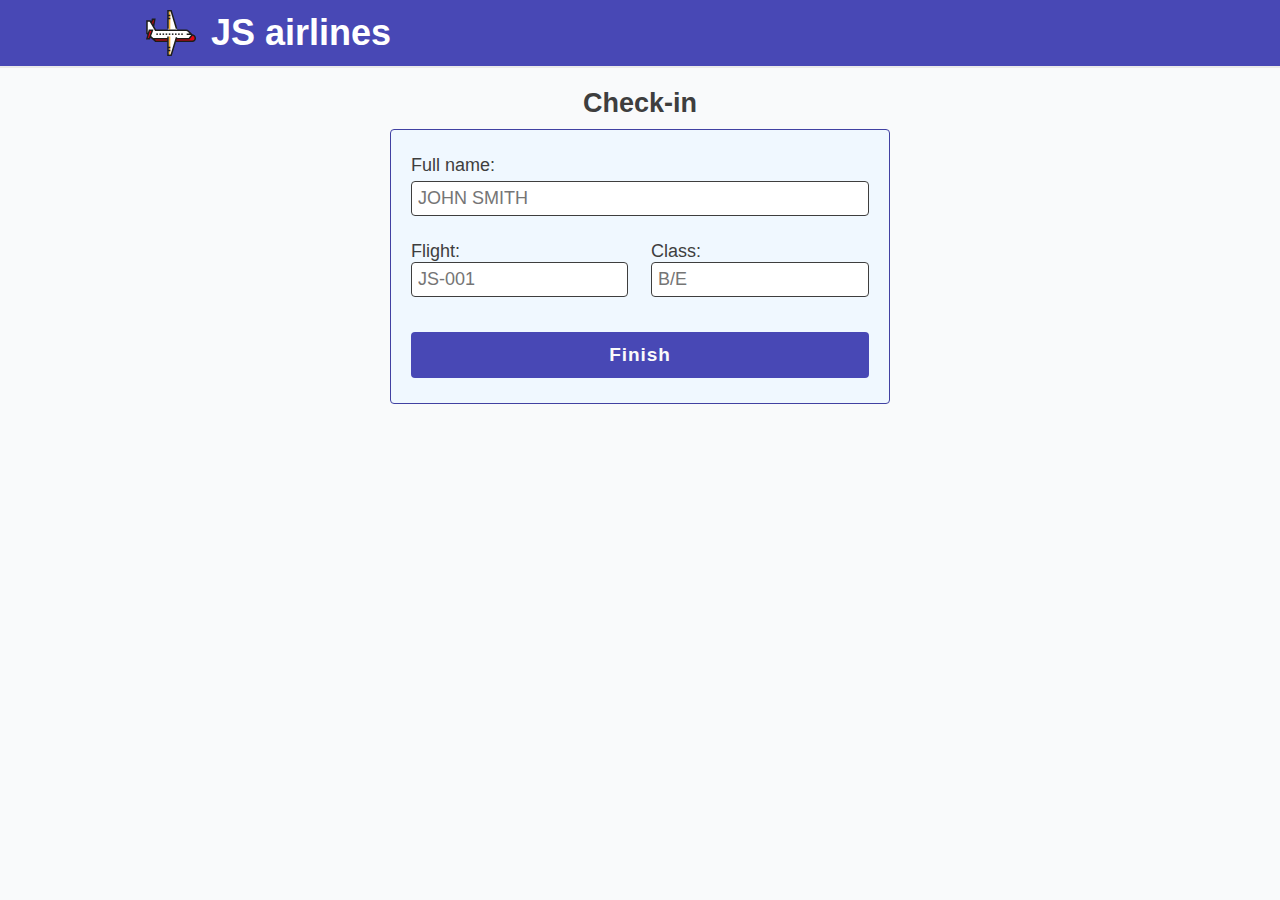
<file: check-in/index.html>
<!DOCTYPE html>
<html>
<head>
    <meta charset="UTF-8">
    <meta name="viewport" content="width=device-width, initial-scale=1.0">
    <title>Check-in</title>
    <link rel="shortcut icon" href="img/plane.svg" type="image/x-icon">
    <link rel="stylesheet" href="style.css">
</head>
<body>
    <header>
        <div class="container">
            <div class="header-wrap">
                <img src="img/plane.svg" height="50px">
                <h1>JS airlines</h1>
            </div>
        </div>
    </header>
    <main>
        <div class="main-wrap">
            <h2>Check-in</h2>
            <form>
                <label for="full-name">Full name:</label>
                <input id="full-name" placeholder="John Smith" value="">
                <div class="flight-info">
                    <label for="flight">Flight:
                        <input id="flight" placeholder="JS-001" value="">
                    </label>
                    <label for="class">Class:
                        <input id="class" placeholder="B/E" value="">
                    </label>
                </div>
                <button>Finish</button>
            </form>
        </div>
    </main>
    <script src="script.js"></script>
</body>
</html>
</file>
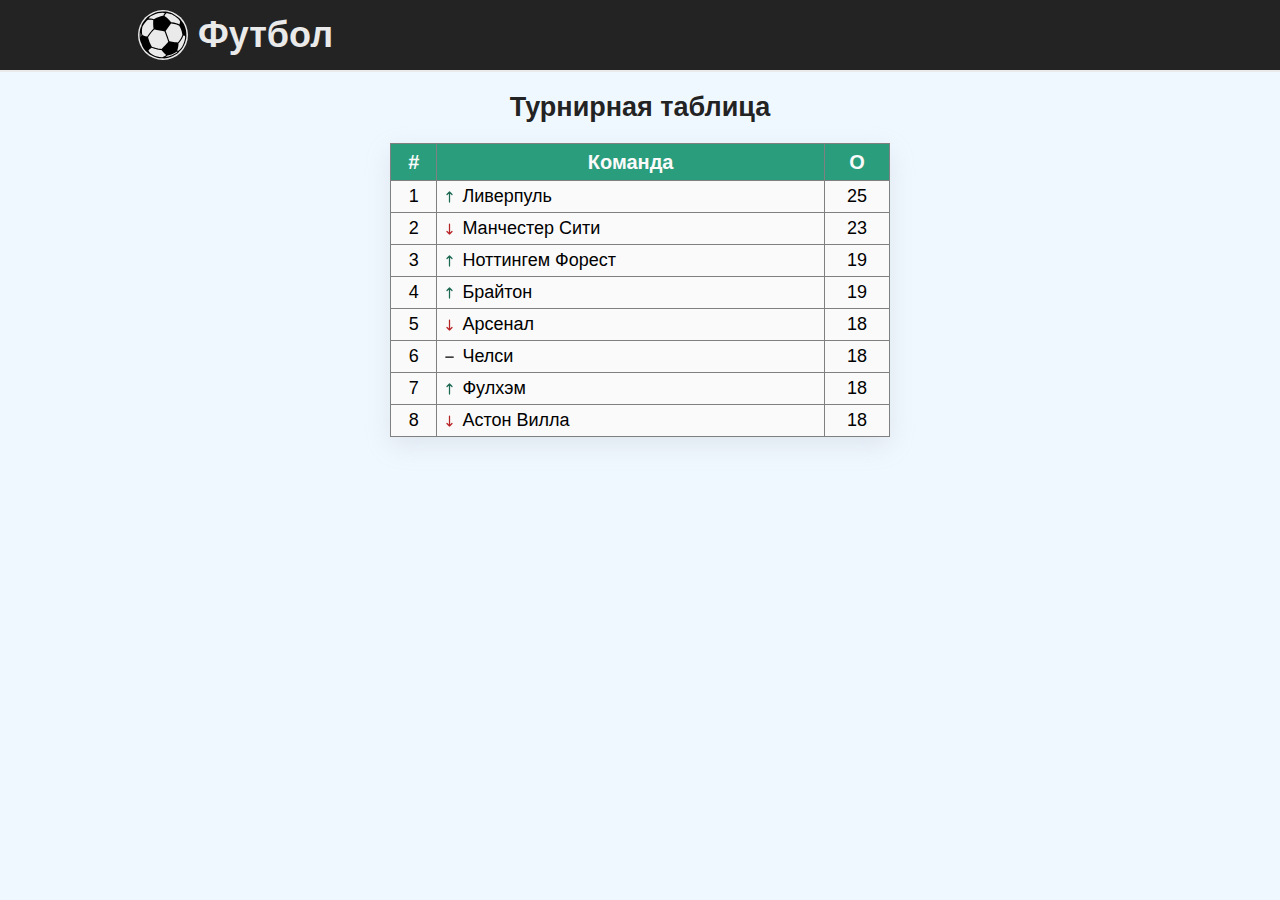
<file: football/index.html>
<!DOCTYPE html>
<html>
<head>
    <meta charset="UTF-8">
    <meta name="viewport" content="width=device-width, initial-scale=1.0">
    <title>Футбол</title>
    <link rel="shortcut icon" href="img/ball.svg" type="image/x-icon">
    <link rel="stylesheet" href="style.css">
</head>
<body>
    <header>
        <div class="container">
            <div class="header-wrap">
                <img src="img/ball.svg" width="50px">
                <h1>Футбол</h1>
            </div>
        </div>
    </header>
    <div class="container">
        <h2>Турнирная таблица</h2>
        <div class="table-wrap">
            <table>
                <thead>
                    <tr>
                        <th>#</th>
                        <th>Команда</th>
                        <th>О</th>
                    </tr>
                </thead>
                <tbody>
                    <!-- <tr>
                        <td>1</td>
                        <td class="better">Клуб_2</td>
                        <td>90</td>
                    </tr>
                    <tr>
                        <td>2</td>
                        <td>Клуб_1</td>
                        <td>80</td>
                    </tr>
                    <tr>
                        <td>3</td>
                        <td class="worse">Клуб_3</td>
                        <td>78</td>
                    </tr> -->
                </tbody>
            </table>
        </div>
    </div>
    <script src="data.js"></script>
    <script src="script.js"></script>
</body>
</html>
</file>
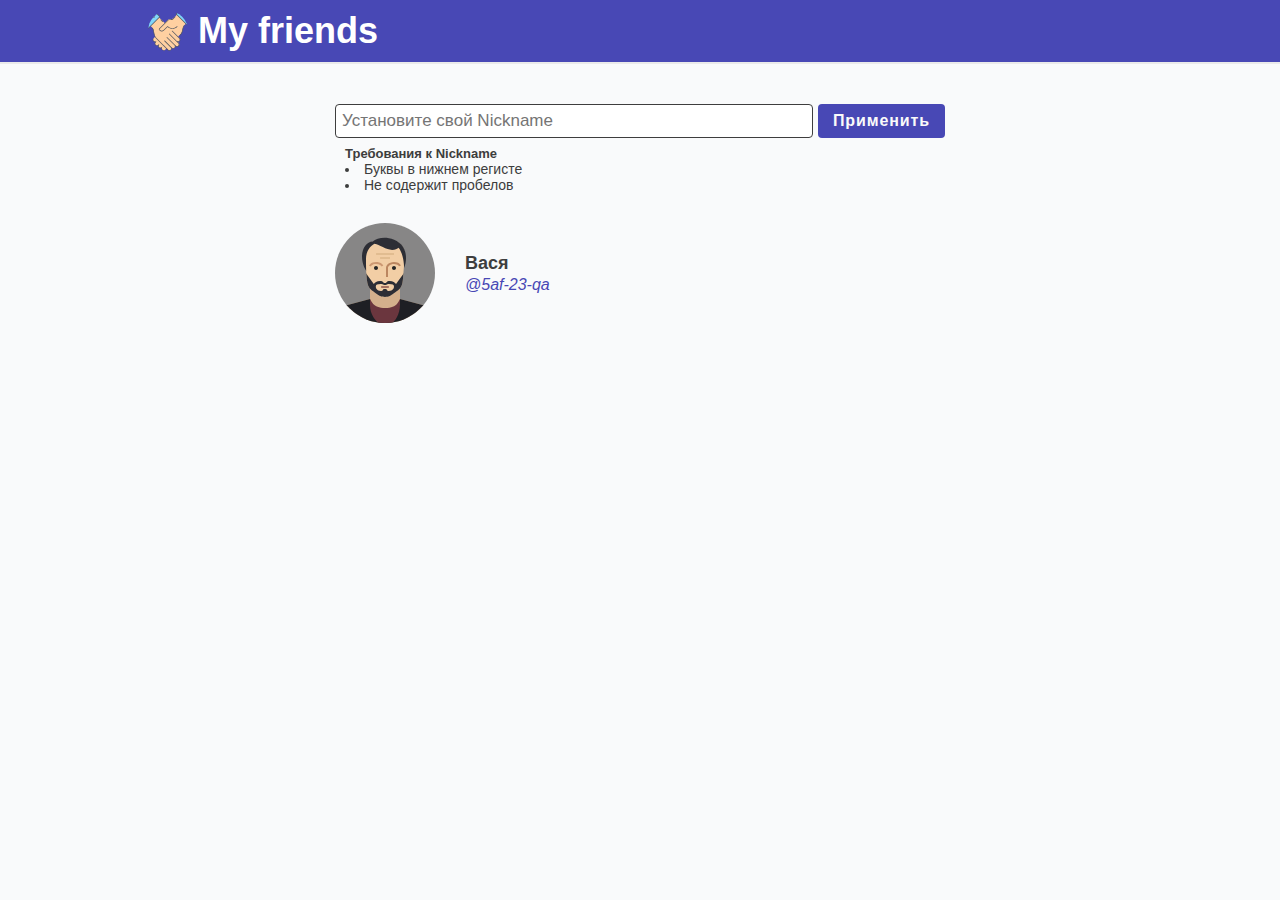
<file: nickname/index.html>
<!DOCTYPE html>
<html>
<head>
    <meta charset="UTF-8">
    <meta name="viewport" content="width=device-width, initial-scale=1.0">
    <title>Nickname</title>
    <link rel="shortcut icon" href="img/logo.svg" type="image/x-icon">
    <link rel="stylesheet" href="style.css">
</head>
<body>
    <header>
        <div class="container">
            <div class="header-wrap">
                <div class="logo">
                    <img src="img/logo.svg">
                    <h1>My friends</h1>
                </div>
            </div>
        </div>
    </header>
    <main>
        <div class="container">
            <div class="main-wrap">
                <form class="input-wrap">
                    <input placeholder="Установите свой Nickname">
                    <button>Применить</button>
                </form>
                <div class="rules">
                    <h3>Требования к Nickname</h3>
                    <ul>
                        <li>Буквы в нижнем регисте</li>
                        <li>Не содержит пробелов</li>
                    </ul>
                </div>
                <div class="profile">
                    <img src="img/man.svg" width="100px">
                    <div>
                        <b>Вася</b>
                        <i>@5af-23-qa</i>
                    </div>
                </div>
            </div>
        </div>
    </main>
    <script src="script.js"></script>
</body>
</html>
</file>
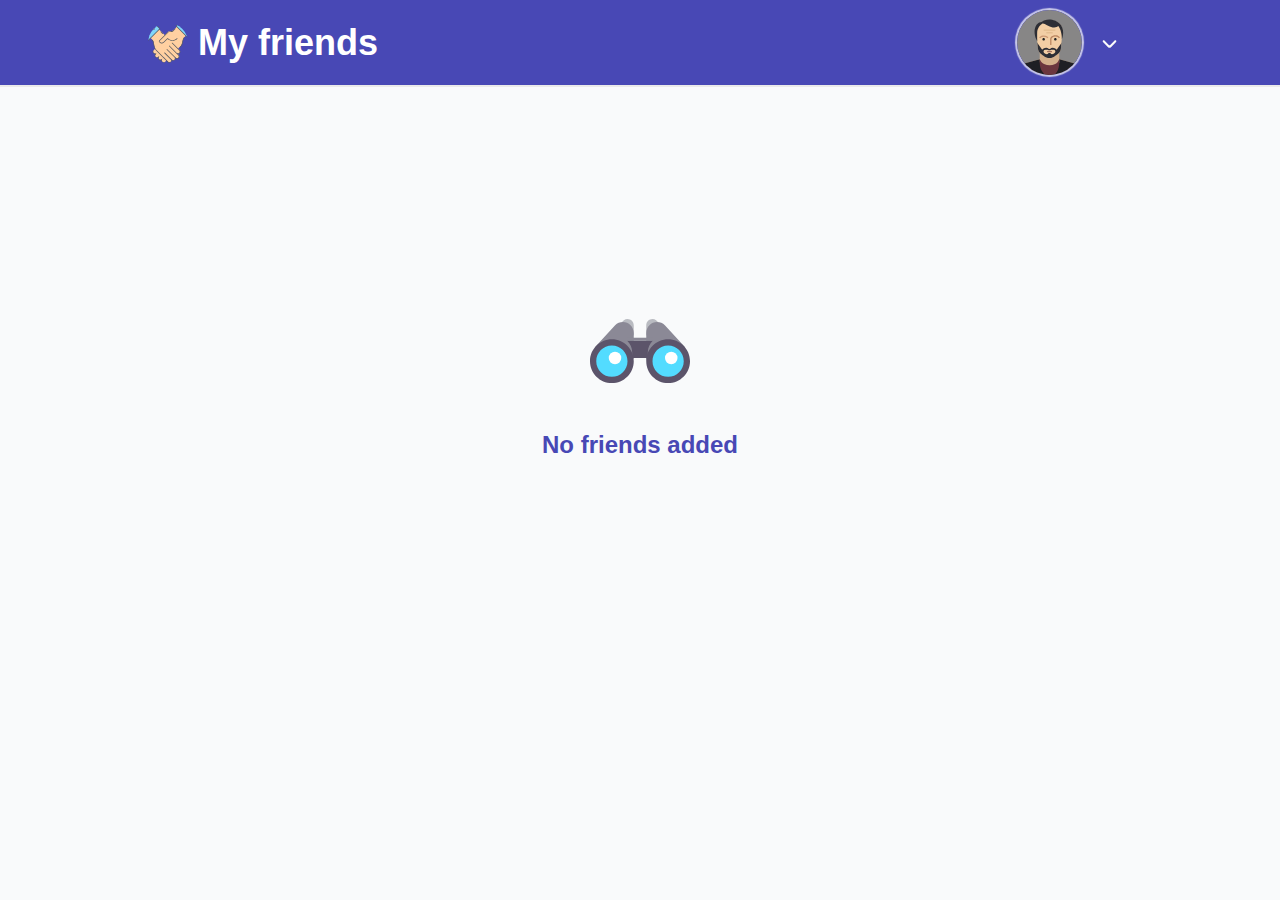
<file: profile/index.html>
<!DOCTYPE html>
<html>
<head>
    <meta charset="UTF-8">
    <meta name="viewport" content="width=device-width, initial-scale=1.0">
    <title>Profile</title>
    <link rel="shortcut icon" href="img/logo.svg" type="image/x-icon">
    <link rel="stylesheet" href="style.css">
</head>
<body>
    <header>
        <div class="container">
            <div class="header-wrap">
                <div class="logo">
                    <img src="img/logo.svg">
                    <h1>My friends</h1>
                </div>
                <div class="menu">
                    <img src="img/man.svg">
                </div>
                <ul class="menu-list">
                    <li>Profile</li>
                    <li>Settings</li>
                    <li>Log out</li>
                </ul>
            </div>
        </div>
    </header>
    <main></main>
    <script src="script.js"></script>
</body>
</html>
</file>
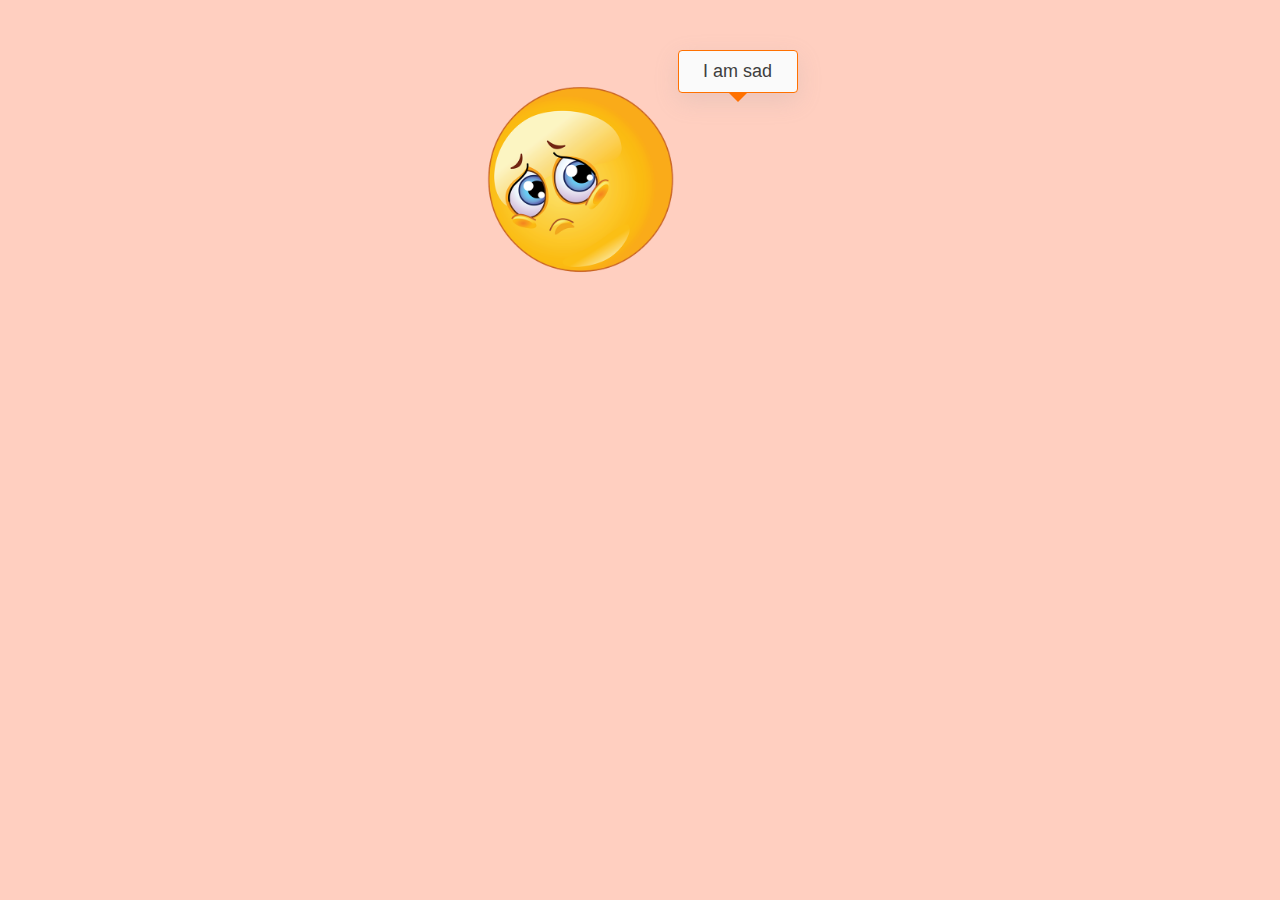
<file: sad_or_smile/index.html>
<!DOCTYPE html>
<html lang="en">
<head>
    <meta charset="UTF-8">
    <meta name="viewport" content="width=device-width, initial-scale=1.0">
    <title>Sad or Smile</title>
    <link rel="stylesheet" href="style.css">
</head>
<body>
    <div>
        <img src="img/sad.png">
        <span>I am sad</span>
    </div>
    <script src="script.js"></script>
</body>
</html>
</file>
<file: check-in/style.css>
* {
    margin: 0;
    padding: 0;
    box-sizing: border-box;
}
body {
    display: flex;
    flex-direction: column;
    min-height: 100vh;
    color: #3e3e3e;
    font: 18px Arial, Helvetica, sans-serif;
    background-color: #f9fafb
}
header {
    border-bottom: 2px solid #eaeaea;
    color: #fff;
	background-color: #4848b5;
}
.container {
    max-width: 1024px;
    margin: 0 auto;
    padding: 0 10px;
}
.header-wrap {
    display: flex;
    align-items: center;
    gap: 15px;
    padding: 8px;
}
main {
    flex-grow: 1;
}
.main-wrap {
    padding: 20px;
}
h2 {
    margin-bottom: 10px;
    text-align: center;
}
form {
    max-width: 500px;
    margin: 0 auto;
    padding: 25px 20px;
    border: 1px solid #4141a2;
    border-radius: 4px;
    background-color: #f0f8ff;
}
.flight-info {
    display: flex;
    justify-content: space-between;
    gap: 5%;
    margin: 25px 0 30px;
}
label {
    display: block;
    margin-bottom: 5px;
}
input {
    width: 100%;
    padding: 6px;
    border: 1px solid #3e3e3e;
    border-radius: 4px;
    color: #4848b5;
    font: inherit;
    text-transform: uppercase;
}
button {
    width: 100%;
    padding: 12px;
    border: none;
    border-radius: 4px;
    color: #fafafa;
    font: 700 19px Arial, Helvetica, sans-serif;
    letter-spacing: 0.9px;
    background-color: #4848b5;
    transition: .4s;
    cursor: pointer;
}
button:hover {
    background-color: #4141a2;
}
.alert {
    position: fixed;
    top: 10px;
    left: 50%;
    display: flex;
    justify-content: space-between;
    align-items: center;
    gap: 15px;
    min-width: 350px;
    padding: 10px 10px 10px 40px;
    border-radius: 4px;
    color: #fafafa;
    font-weight: 700;
    background-color: #40a67b;
    transform: translateX(-50%);
}
.alert::before {
    position: absolute;
    content: '';
    top: 50%;
    left: 10px;
    width: 20px;
    height: 20px;
    background: url(img/alert.svg) 50%/cover no-repeat;
    transform: translateY(-50%);
}
.alert-err {
    background-color: #dc3545;
}
.btn-close {
    width: 25px;
    height: 20px;
    margin-top: 0;
    border: none;
    background: transparent url(img/close.svg) 50%/25px no-repeat !important;
    cursor: pointer;
}
</file>
<file: football/style.css>
* {
    margin: 0;
    padding: 0;
    box-sizing: border-box;
}
body {
    font: 18px Arial, Helvetica, sans-serif;
    background-color: aliceblue;
}
.container {
    max-width: 1024px;
    margin: 0 auto;
    padding: 0 10px;
}
header {
    padding: 10px 0;
    border-bottom: 2px solid #eaeaea;
    color: #eaeaea;
	background-color: #232323;
}
.header-wrap {
    display: flex;
    gap: 10px;
    align-items: center;
}
.header-wrap img {
    border-radius: 50%;
    background-color: #eaeaea;
}
h2 {
    margin: 20px 0;
    color: #232323;
    text-align: center;
}
.table-wrap {
    max-width: 500px;
    margin: 0 auto;
    box-shadow: rgba(149, 157, 165, 0.2) 0px 8px 24px;
}
table {
    width: 100%;
    border-collapse: collapse;
    background-color: #fafafa;
}
th,td {
    padding: 2px 5px;
    border: 1px solid grey;
    line-height: 1.5;
    text-align: center;
}
td:nth-child(2) {
    position: relative;
    padding-left: 25px;
    text-align: left;
}
th {
    color: #fafafa;
    font-size: 20px;
    line-height: 1.6;
    background-color: #299d7c;
}
td:nth-child(2)::before {
    position: absolute;
    content: '';
    top: 50%;
    left: 5px;
    width: 15px;
    height: 15px;
    background: url(img/minus.svg) 50%/cover no-repeat;
    transform: translateY(-50%);
}
td.better::before {
    background-image: url(img/better.svg);
}
td.worse::before {
    background-image: url(img/worse.svg);
    transform: translateY(-50%) rotate(180deg);
}
</file>
<file: nickname/style.css>
* {
    margin: 0;
    padding: 0;
    box-sizing: border-box;
}
body {
    display: flex;
    flex-direction: column;
    min-height: 100vh;
    color: #3e3e3e;
    font: 18px Arial, Helvetica, sans-serif;
    background-color: #f9fafb
}
header {
    border-bottom: 2px solid #eaeaea;
    color: #fff;
	background-color: #4848b5;
}
.container {
    max-width: 1024px;
    margin: 0 auto;
    padding: 0 10px;
}
.header-wrap {
    position: relative;
    display: flex;
    justify-content: space-between;
    align-items: center;
    padding: 10px;
}
.logo {
    display: flex;
    align-items: center;
    gap: 10px;
}
.logo img {
	width: 40px;
	border-radius: 50%;
}
main {
    flex-grow: 1;
}
.main-wrap {
    max-width: 650px;
    margin: 0 auto;
    padding: 40px 20px;
}
.input-wrap {
    display: flex;
    gap: 5px;
}
input {
    flex-grow: 1;
    padding: 6px;
    border: 1px solid #3e3e3e;
    border-radius: 4px;
    color: #4848b5;
    font: 17px Arial, Helvetica, sans-serif;
}
button {
    padding: 5px 15px;
    border: none;
    border-radius: 4px;
    color: #fafafa;
    font: 700 16px Arial, Helvetica, sans-serif;
    letter-spacing: 0.9px;
    background-color: #4848b5;
    transition: .4s;
    cursor: pointer;
}
button:hover {
    background-color: #4141a2;
}
.rules {
    margin: 8px 0 30px;
    padding-left: 10px;
    font-size: 14px;
    color: #3d3d3d;
}
h3 {
    font-size: 13px;
}
ul {
    list-style-position: inside;
}
.profile {
    display: flex;
    gap: 30px;
    align-items: center;
}
i {
    display: block;
    margin-top: 2px;
    color: #4848b5;
    font-size: 16px;
}
</file>
<file: profile/style.css>
* {
    margin: 0;
    padding: 0;
    box-sizing: border-box;
}
body {
    display: flex;
    flex-direction: column;
    min-height: 100vh;
    color: #3e3e3e;
    font: 18px Arial, Helvetica, sans-serif;
    background-color: #f9fafb
}
header {
    border-bottom: 2px solid #eaeaea;
    color: #fff;
	background-color: #4848b5;
}
.container {
    max-width: 1024px;
    margin: 0 auto;
    padding: 0 10px;
}
.header-wrap {
    position: relative;
    display: flex;
    justify-content: space-between;
    align-items: center;
    padding: 10px;
}
.logo {
    display: flex;
    align-items: center;
    gap: 10px;
}
.logo img {
	width: 40px;
	border-radius: 50%;
}

/* Menu */
.menu {
    position: relative;
    padding-right: 50px;
    cursor: pointer;
}
.menu::after {
    position: absolute;
    content: '';
    top: 50%;
    right: 10px;
    width: 25px;
    height: 25px;
    background: url(img/arrow.svg) 50%/cover no-repeat;
    transform: translateY(-50%) rotate(0deg);
}
.open::after {
    transform: translateY(-50%) rotate(180deg);
}
.open + .menu-list {
    display: block;
}
.menu img {
    height: 65px;
    vertical-align: middle;
    border-radius: 50%;
    box-shadow: 0 0 1px 2px rgba(255, 255, 255, 0.7);
    cursor: pointer;
}
.menu-list {
    position: absolute;
    z-index: 2;
    top: 86px;
    right: 0px;
    display: none;
    min-width: 180px;
    padding: 8px;
    border: 1px solid #4848b5;
    border-radius: 4px;
    color: #3e3e3e;
    background-color: #fafafa;
    box-shadow: rgba(0, 0, 0, 0.35) 0px 5px 15px;
}
.menu-list li {
    padding-bottom: 5px;
    list-style-type: none;
    transition: .4s;
    cursor: pointer;
}
.menu-list li:hover {
    color: #4848b5;
}
.menu-list li:last-child {
    padding-bottom: 0;
}
main {
    position: relative;
    flex-grow: 1;
    background: url(img/binoculars.svg) 50% 30%/100px no-repeat;
}
main::before {
    position: absolute;
    content: 'No friends added';
    top: calc(30% + 100px);
    left: 0;
    width: 100%;
    color: #4848b5;
    font-size: 24px;
    font-weight: 700;
    text-align: center;
}
</file>
<file: sad_or_smile/style.css>
* {
    margin: 0;
    padding: 0;
    box-sizing: border-box;
}
body {
    overflow-x: hidden;
    max-width: 768px;
    margin: 0 auto;
    padding: 20px 10px;
    color: #3e3e3e;
    font: 18px Arial, Helvetica, sans-serif;
    background-color: #ffcfc0;
}
div {
    display: flex;
    justify-content: center;
    align-items: center;
    height: 300px;
    margin: 0 auto;
    padding: 30px 0 10px;
}
img {
    height: 75%;
    cursor: pointer;
}
span {
    position: relative;
    align-self: flex-start;
    display: block;
    min-width: 120px;
    padding: 10px;
    border: 1px solid #ff7100;
    border-radius: 4px;
    text-align: center;
    background-color: #fafafa;
    box-shadow: rgba(149, 157, 165, 0.2) 0px 8px 24px;
}
span::after {
    position: absolute;
    content: '';
    bottom: -10px;
    left: 50%;
    border: 0 solid transparent;
    border-left-width: 10px;
    border-right-width: 10px;
    border-top: 10px solid #ff7100;
    transform: translateX(-50%);
}
</file>
